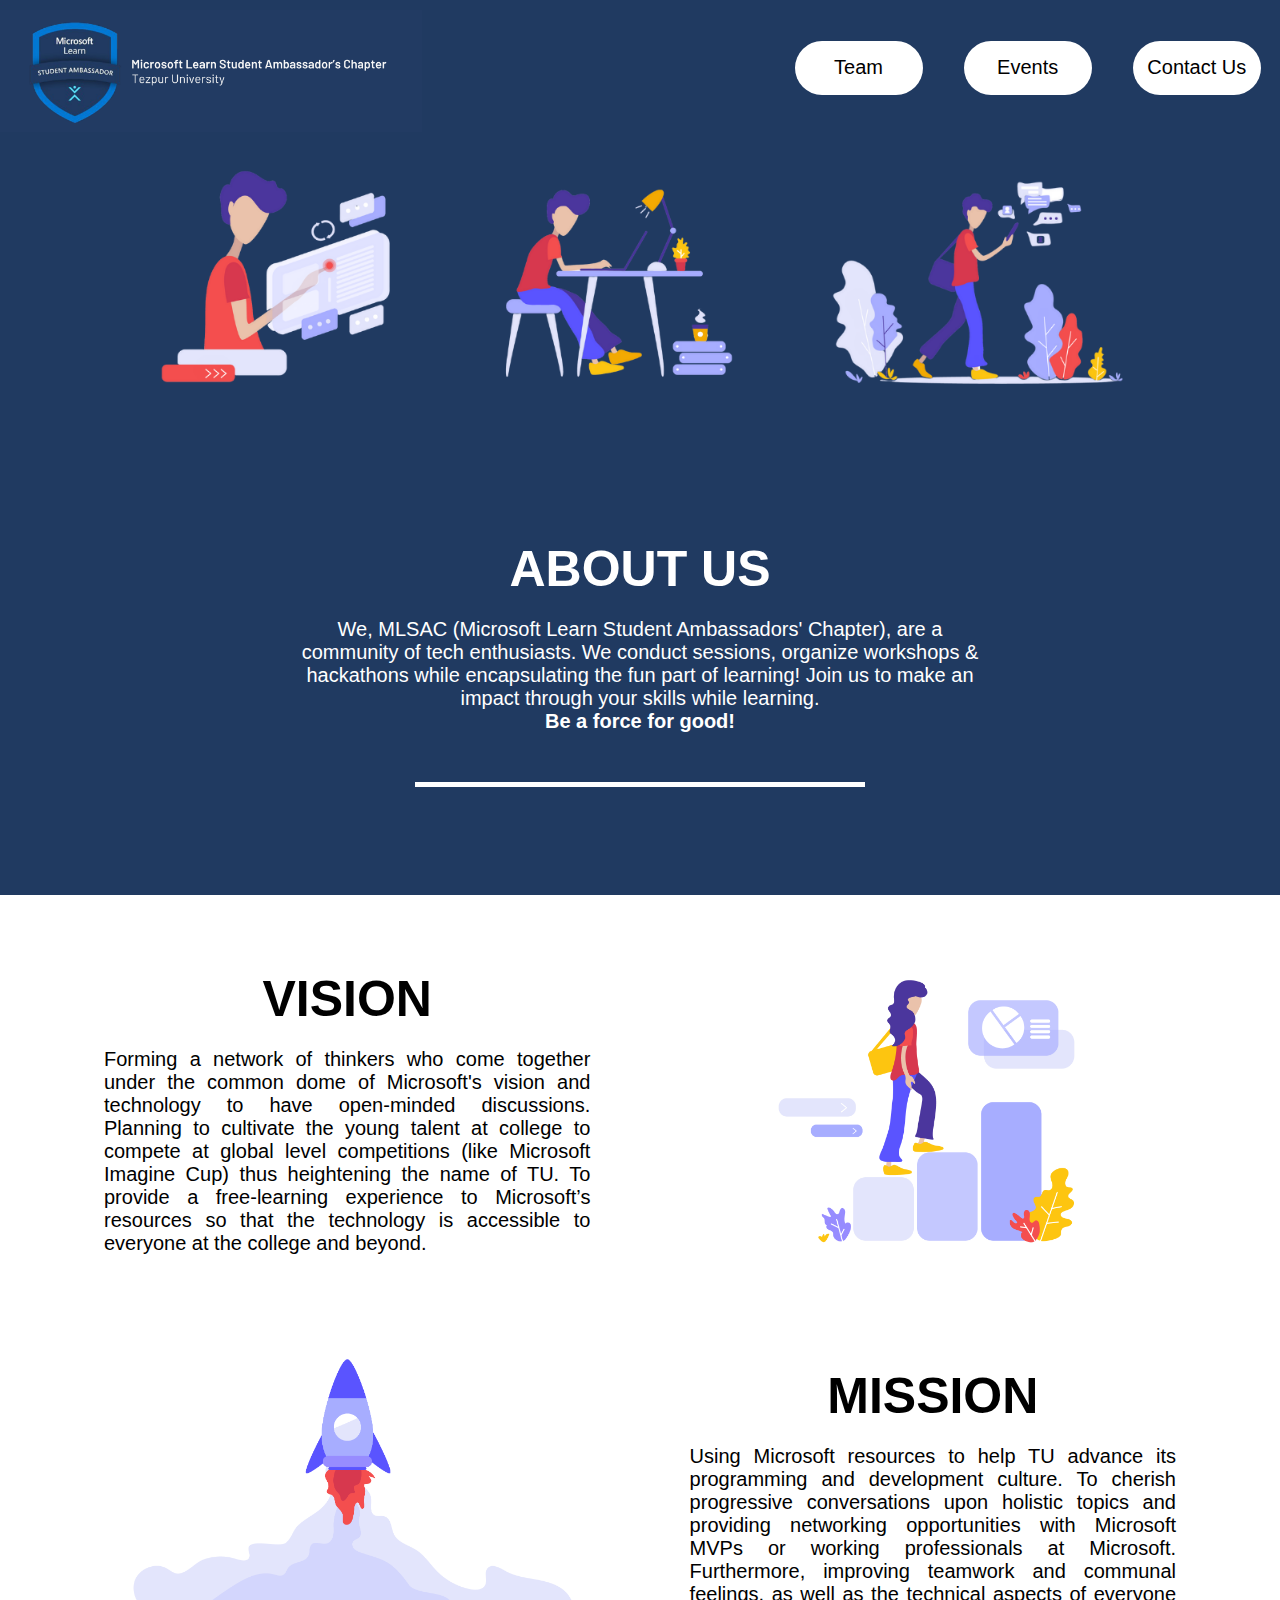
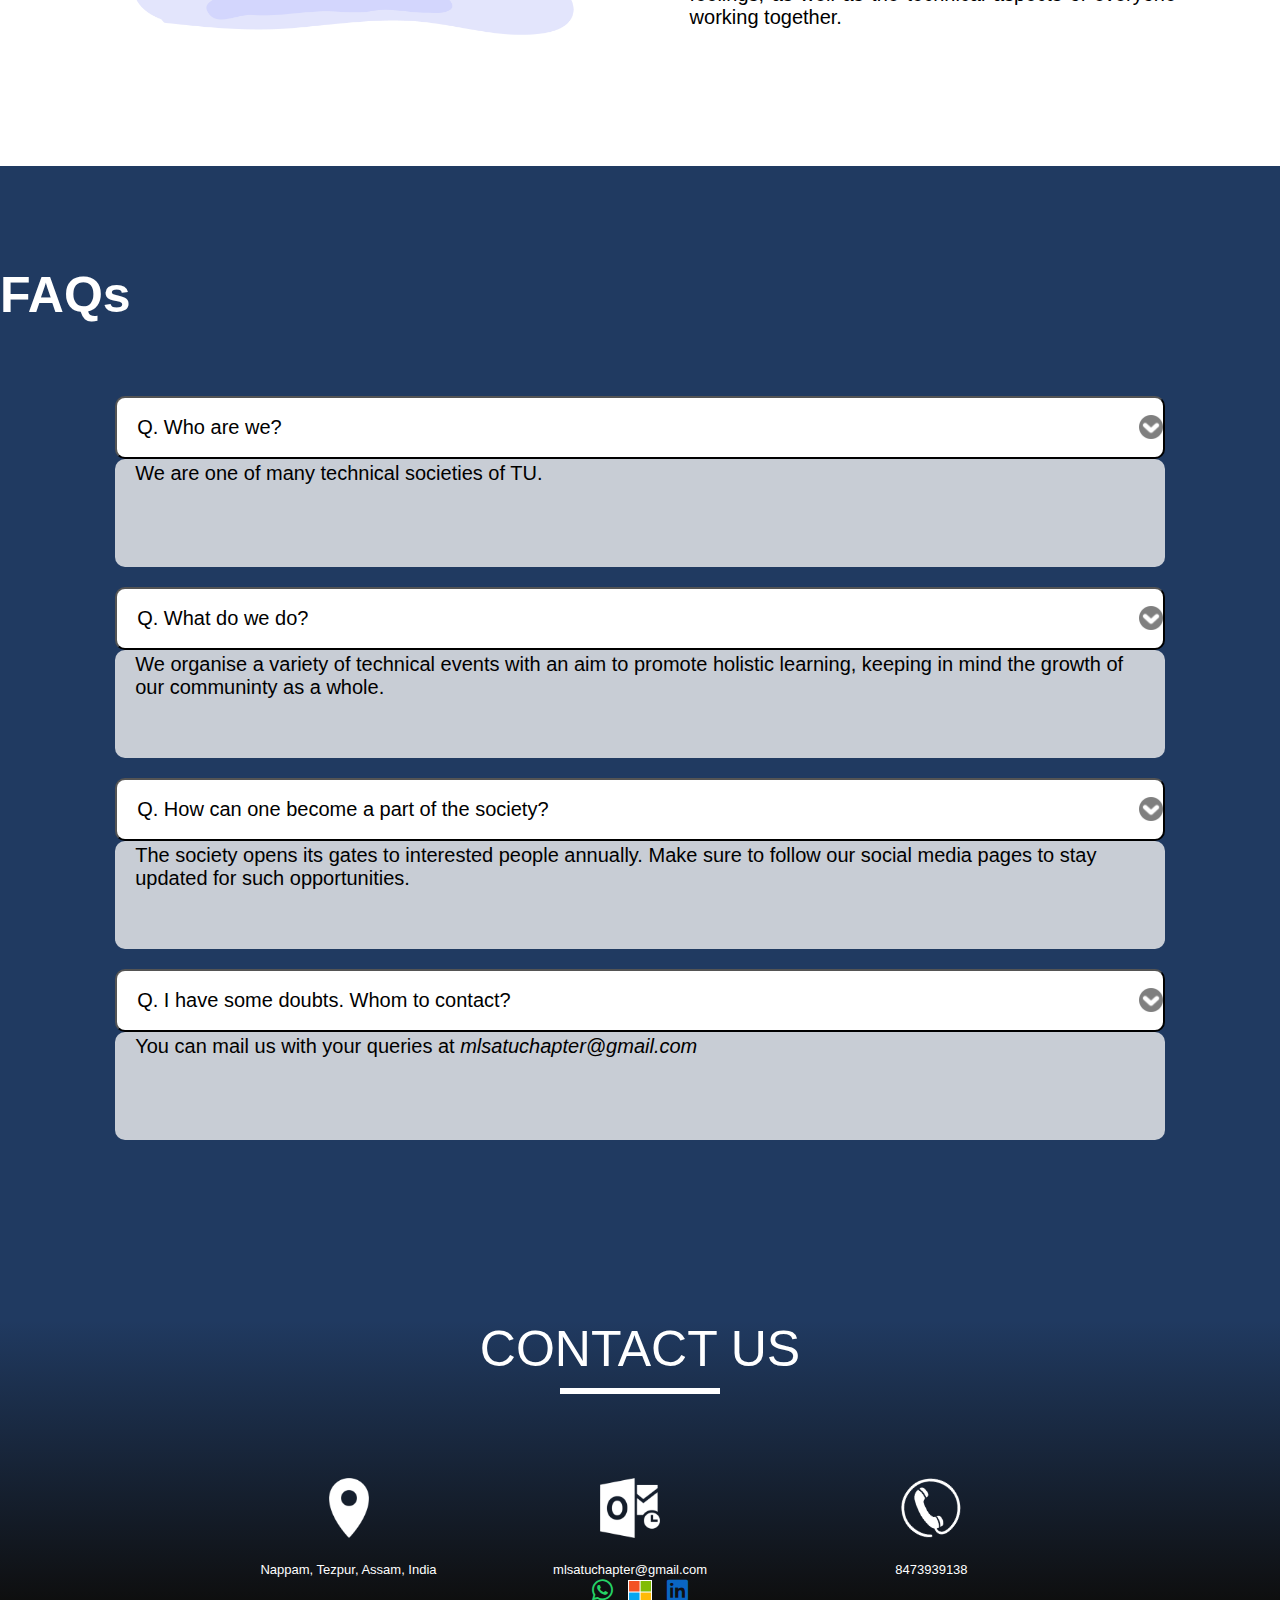
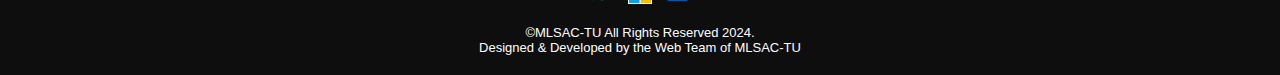
<file: aboutus.html>
<!DOCTYPE html>
<html lang="en">

<head>
    <!-- Global site tag (gtag.js) - Google Analytics -->
    <script async src="https://www.googletagmanager.com/gtag/js?id=G-YGW0KL1CX5"></script>
    <script>
        window.dataLayer = window.dataLayer || [];
        function gtag() { dataLayer.push(arguments); }
        gtag('js', new Date());

        gtag('config', 'G-YGW0KL1CX5');
    </script>
    <meta charset="UTF-8">
    <meta http-equiv="X-UA-Compatible" content="IE=edge">
    <meta name="viewport" content="width=device-width, initial-scale=1.0">
    <title>About Us</title>
    <link href="https://cdn.jsdelivr.net/npm/bootstrap@5.1.2/dist/css/bootstrap.min.css" rel="stylesheet"
        integrity="sha384-uWxY/CJNBR+1zjPWmfnSnVxwRheevXITnMqoEIeG1LJrdI0GlVs/9cVSyPYXdcSF" crossorigin="anonymous">
    <link rel="stylesheet" href="aboutus/aboutus_css/style.css">
    <link rel="stylesheet" href="aboutus/aboutus_css/utility.css">
    <link rel="stylesheet" href="aboutus/aboutus_css/bootstrap.css">
    <link rel="stylesheet" href="https://cdnjs.cloudflare.com/ajax/libs/font-awesome/6.0.0-beta3/css/all.min.css">

    <link rel="shortcut icon" href="Teams/assets/favicon.ico" type="image/x-icon">
</head>

<body>
    <navbar>
        <div class="header">
            <div class="logo">
                <a href="index.html"><img src="aboutus/aboutus_assets/MLSCLogo.png" alt="MLSC Logo"></a>
            </div>
            <div class="links">
                <ul>
                    <li><a href="ourteam.html" class="black-text">Team</a></li>
                    <li><a href="Events.html" class="black-text">Events</a></li>
                    <li><a href="contactus.html" class="black-text">Contact Us</a></li>
                </ul>
            </div>
        </div>
    </navbar>

    <div class="about">
        <div class="about-img">
            <div class="about-img-1">
            </div>
            <div class="heading white-text">
                <p>ABOUT US</p>
            </div>
            <div class="desc white-text">
                <!-- <br/> -->
                <span>
                    We, MLSAC (Microsoft Learn Student Ambassadors' Chapter), are a community of tech enthusiasts. We
                    conduct sessions, organize workshops & hackathons while encapsulating the fun part of learning! Join
                    us to make an impact through your skills while learning.<br><b>Be a force for good!</b>
                </span>
            </div>
        </div>
    </div>

    <div class="cards">
        <div class="card">
            <div class="vis-text">
                <span class="heading black-text heading-1">VISION</span>
                <span class="desc-1 black-text">Forming a network of thinkers who come together under the common dome of
                    Microsoft's vision and technology to have open-minded discussions. Planning to cultivate the young
                    talent at college to compete at global level competitions (like Microsoft Imagine Cup) thus
                    heightening the name of TU. To provide a free-learning experience to Microsoft’s resources so
                    that the technology is accessible to everyone at the college and beyond.
                </span>
            </div>

            <div class="vis-img">
                <img src="aboutus/aboutus_assets/vision.png" alt="Vision">
            </div>
        </div>

        <div class="card vis">
            <div class="vis-img">
                <img src="aboutus/aboutus_assets/mission.png" alt="Mission">
            </div>
            <div class="vis-text">
                <span class="heading black-text heading-1">MISSION</span>
                <span class="desc-1 black-text desc-2">Using Microsoft resources to help TU advance its programming
                    and
                    development culture. To cherish progressive conversations upon holistic topics and providing
                    networking opportunities with Microsoft MVPs or working professionals at Microsoft. Furthermore,
                    improving teamwork and communal feelings, as well as the technical aspects of everyone working
                    together.</span>
            </div>
        </div>
    </div>
    <div class="cards_2">
        <div class="card_2">
            <span class="heading black-text heading-1">VISION</span>
            <img src="aboutus/aboutus_assets/vision.png" alt="Vision">
            <span class="desc-1 black-text">Forming a network of thinkers who come together under the common dome of
                Microsoft's vision and technology to have open-minded discussions. Planning to cultivate the young
                talent at college to compete at global level competitions (like Microsoft Imagine Cup) thus
                heightening the name of TU. To provide a free-learning experience to Microsoft’s resources so
                that the technology is accessible to everyone at the college and beyond.
            </span>
        </div>
        <div class="card_2">
            <span class="heading black-text heading-1">MISSION</span>
            <img src="aboutus/aboutus_assets/mission.png" alt="Mission">
            <span class="desc-1 black-text desc-2">Using Microsoft resources to help TU advance its programming and
                development culture. To cherish progressive conversations upon holistic topics and providing
                networking opportunities with Microsoft MVPs or working professionals at Microsoft. Furthermore,
                improving teamwork and communal feelings, as well as the technical aspects of everyone working
                together.</span>
        </div>
    </div>
    <div class="faq">

        <h1 class="white-text text-center faqHead">FAQs</h1>

        <button class="btn black-text ques faq1" type="button" data-bs-toggle="collapse" data-bs-target="#faq1"
            aria-expanded="false" aria-controls="collapseExample">
            <div class="quesbar">
                <span>Q. Who are we?</span>
                <img src="aboutus/aboutus_assets/arrow.png" style="width:1.2em; height:1.2em;">
            </div>
        </button>
        <div class="collapse" id="faq1">
            <div class="answer faq1">
                We are one of many technical societies of TU.
            </div>
        </div>

        <button class="btn black-text ques faq1" type="button" data-bs-toggle="collapse" data-bs-target="#faq2"
            aria-expanded="false" aria-controls="collapseExample">
            <div class="quesbar">
                <span>Q. What do we do?</span>
                <img src="aboutus/aboutus_assets/arrow.png" style="width:1.2em; height:1.2em;">
            </div>
        </button>
        <div class="collapse" id="faq2">
            <div class="answer faq1">
                We organise a variety of technical events with an aim to promote holistic learning, keeping in mind the
                growth of our communinty as a whole.
            </div>
        </div>

        <button class="btn black-text ques faq1" type="button" data-bs-toggle="collapse" data-bs-target="#faq3"
            aria-expanded="false" aria-controls="collapseExample">
            <div class="quesbar">
                <span>Q. How can one become a part of the society?</span>
                <img src="aboutus/aboutus_assets/arrow.png" style="width:1.2em; height:1.2em;">
            </div>
        </button>
        <div class="collapse" id="faq3">
            <div class="answer faq1">
                The society opens its gates to interested people annually. Make sure to follow our social media pages to
                stay updated for such opportunities.
            </div>
        </div>

        <button class="btn black-text ques faq1" type="button" data-bs-toggle="collapse" data-bs-target="#faq4"
            aria-expanded="false" aria-controls="collapseExample">
            <div class="quesbar">
                <span>Q. I have some doubts. Whom to contact?</span>
                <img src="aboutus/aboutus_assets/arrow.png" style="width:1.2em; height:1.2em;">
            </div>
        </button>
        <div class="collapse" id="faq4">
            <div class="answer faq1">
                You can mail us with your queries at <i>mlsatuchapter@gmail.com</i>
            </div>
        </div>
    </div>

    <div class="bottom">
        <contact>
            <div class="heading-contact white-text">CONTACT US</div>
            <div class="contactus">
                <div class="item">
                    <div class="icon">
                        <a href="https://www.google.com/maps/place/Tezpur+University/@26.7002961,92.8307601,17z/data=!3m1!4b1!4m6!3m5!1s0x3744ebc8fd314411:0x28a60e3c5515613b!8m2!3d26.7002961!4d92.8307601!16zL20vMGQzYnZt?entry=ttu&g_ep=EgoyMDI0MTAyOS4wIKXMDSoASAFQAw%3D%3D"
                            target="_blank">
                            <img src="aboutus/aboutus_assets/map.png" alt="map-icon">
                        </a>
                    </div>
                    <div class="icon-name white-text">
                        <p>
                            Nappam, Tezpur, Assam, India<br>
                        </p>
                    </div>
                </div>

                <div class="item">
                    <div class="icon">
                        <a href="mailto:mlsatuchapter@gmail.com">
                            <img src="aboutus/aboutus_assets/outlook.png" alt="">
                        </a>
                    </div>
                    <div class="icon-name white-text">
                        <a href="mailto:mlsatuchapter@gmail.com"
                            style="text-decoration:none; color:white">mlsatuchapter@gmail.com
                    </div>
                </div>

                <div class="item">
                    <div class="icon telephone">
                        <a href="tel:8473939138">
                            <img src="aboutus/aboutus_assets/telephone.png" alt="">
                        </a>
                    </div>
                    <div class="icon-name white-text">
                        <a href="tel:8473939138" style="text-decoration:none; color:white">8473939138</a>
                    </div>
                </div>
            </div>
        </contact>

        <div class="socials">
            <a href="https://chat.whatsapp.com/EbM3IMWPN1YI8OemScHKZ5" target="_blank" aria-label="WhatsApp">
                <i class="fab fa-whatsapp"></i>
            </a>
            <a href="https://mvp.microsoft.com/studentambassadors" target="_blank" aria-label="Microsoft">
                <img src="Teams/download (1).png" alt="Microsoft Logo" class="microsoft-icon">
            </a>
            <a href="https://www.linkedin.com/company/mlsa-tezpur-university-chapter/" target="_blank" aria-label="LinkedIn">
                <i class="fab fa-linkedin"></i>
            </a>
        </div>
        

        <footer class="footer">
            <span class="white-text">
                &copy;MLSAC-TU All Rights Reserved 2024.
            </span>
            <br>
            <span class="white-text">
                Designed & Developed by the Web Team of MLSAC-TU
            </span>
        </footer>
    </div>

    <script src="https://cdn.jsdelivr.net/npm/bootstrap@5.1.2/dist/js/bootstrap.bundle.min.js"
        integrity="sha384-kQtW33rZJAHjgefvhyyzcGF3C5TFyBQBA13V1RKPf4uH+bwyzQxZ6CmMZHmNBEfJ"
        crossorigin="anonymous"></script>
</body>

</html>
</file>
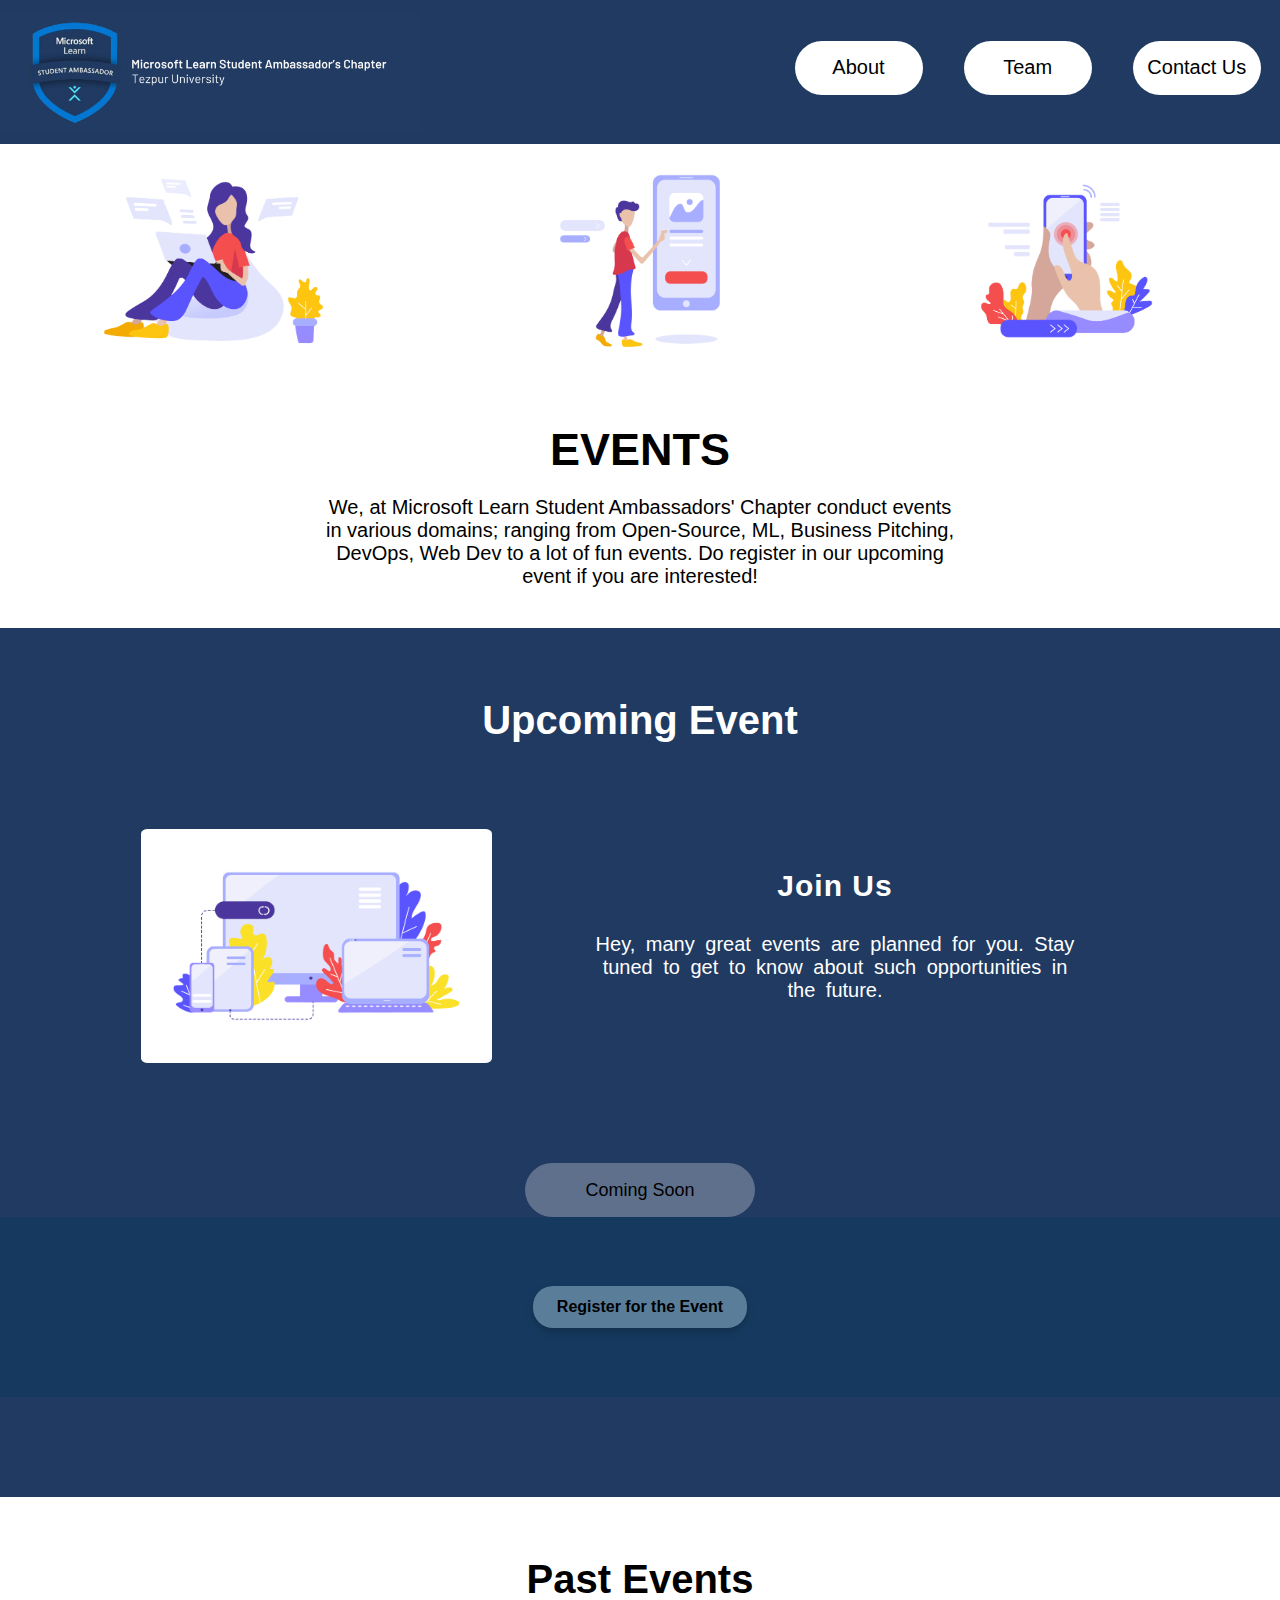
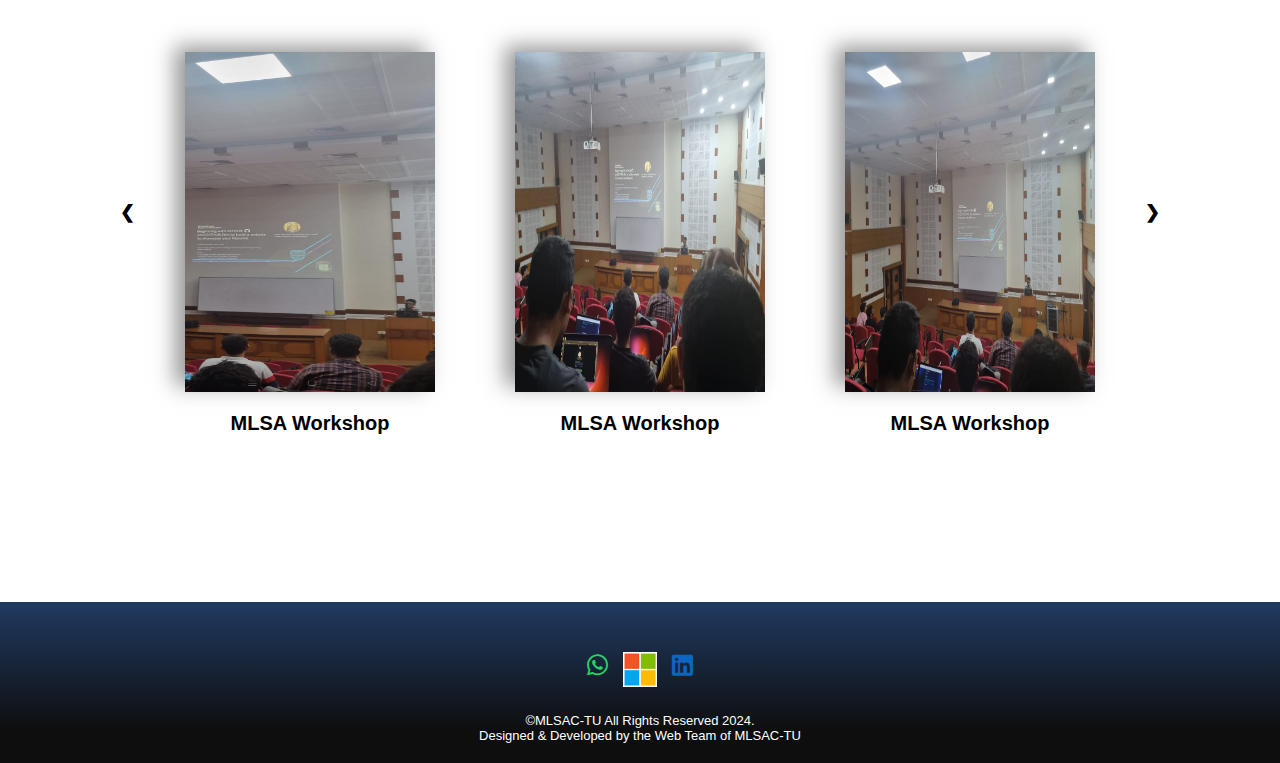
<file: Events.html>
<!DOCTYPE html>
<html lang="en">

<head>
  <!-- Global site tag (gtag.js) - Google Analytics -->
  <script async src="https://www.googletagmanager.com/gtag/js?id=G-YGW0KL1CX5"></script>
  <script>
    window.dataLayer = window.dataLayer || [];
    function gtag() { dataLayer.push(arguments); }
    gtag('js', new Date());

    gtag('config', 'G-YGW0KL1CX5');
  </script>
  <meta charset="UTF-8">
  <meta http-equiv="X-UA-Compatible" content="IE=edge">
  <meta name="viewport" content="width=device-width, initial-scale=1.0">
  <link href="events/css/header.css" rel="stylesheet">
  <link rel="stylesheet" href="events/css/upcoming-events.css">
  <link rel="stylesheet" href="events/css/past-events.css">
  <link rel="stylesheet" href="events/css/slides.css">
  <link rel="stylesheet" href="events/css/utility.css">
  <link rel="stylesheet" href="events/css/footer.css">
  <link rel="stylesheet" href="events/css/style.css">
  <link rel="stylesheet" href="https://cdnjs.cloudflare.com/ajax/libs/font-awesome/6.0.0-beta3/css/all.min.css">

  <link rel="stylesheet" href="events/css/sep-events-responsive.css">
  <link rel="stylesheet" href="events/css/seperate-events.css">
  <link rel="stylesheet" href="events/css/responsive.css">
  <link rel="stylesheet" media="screen and (max-width: 900px)" href="events/css/media.css">
  <link rel="shortcut icon" href="Teams/assets/favicon.ico" type="image/x-icon">
  <title>Events</title>
</head>

<body>
  <navbar class="nav">
    <div class="header">
      <div class="logo">
        <a href="index.html"><img src="aboutus/aboutus_assets/MLSCLogo.png" alt="MLSC Logo"></a>
      </div>
      <div class="links">
        <ul>
          <li><a href="aboutus.html" class="black-text">About</a></li>
          <li><a href="ourteam.html" class="black-text">Team</a></li>
          <li><a href="contactus.html" class="black-text">Contact Us</a></li>
        </ul>
      </div>
    </div>
  </navbar>



  <div class="landing-page">
    <img src="events/assets/1.png" id="img-1">
    <img src="events/assets/2.png" id="img-2">
    <img src="events/assets/3.png" id="img-3">
  </div>

  <div class="main-heading">
    <h2>
      EVENTS
    </h2>
  </div>


  <div class="page-desc">
    <span>
      We, at Microsoft Learn Student Ambassadors' Chapter  conduct events in various domains;
      ranging from Open-Source, ML, Business Pitching, DevOps, Web Dev to a lot of fun events. Do register
      in our upcoming event if you are interested!
    </span>
  </div>


  <section class="upcoming-events events">
    <div class="heading">
      <h2>
        Upcoming Event
      </h2>
    </div>

    <div class="event-desc" id="event-desc">
      <!-- to be filled by js -->
    </div>

    <div class="cta">
      <span id="EventRegButton" >
        <!-- to be filled by js -->
      </span>
    </div>
    <div class="center-container">
      <a href="https://mlsatezpuruniversity.vercel.app/" target="_blank" class="registration-button">
          Register for the Event
      </a>
  </div>

    

   
  


  </section>

  <section class="past-events events">
    <h2 class="past-heading heading">
      Past Events
    </h2>

    <div class="past-container">
      <div class="arrows">
        <a class="prev" id="prev">&#10094;</a>

        <div id="past-events-details" style="display:flex ;">
          <!-- add new events details here -->
        </div>

        <a class="next" id="next">&#10095;</a>
      </div>

    </div>
  </section>

  <div class="bottom">
    <div class="socials">
      <a href="https://chat.whatsapp.com/EbM3IMWPN1YI8OemScHKZ5" target="_blank" aria-label="WhatsApp">
          <i class="fab fa-whatsapp"></i>
      </a>
      <a href="https://mvp.microsoft.com/studentambassadors" target="_blank" aria-label="Microsoft">
          <img src="Teams/download (1).png" alt="Microsoft Logo" class="microsoft-icon">
      </a>
      <a href="https://www.linkedin.com/company/mlsa-tezpur-university-chapter/" target="_blank" aria-label="LinkedIn">
          <i class="fab fa-linkedin"></i>
      </a>
  </div>

    <footer class="footer">
      <span class="white-text">
        &copy;MLSAC-TU All Rights Reserved 2024.
      </span>
      <br>
      <span class="white-text">
        Designed & Developed by the Web Team of MLSAC-TU
      </span>
    </footer>
  </div>

  <script src="events/scripts/past-events.js"></script>
</body>

</html>
</file>
<file: aboutus/aboutus_css/style.css>
* {
    margin: 0;
    padding: 0;
    box-sizing: border-box;
    /* border: 2px solid red; */
}

body {
    /* background: linear-gradient(180deg, #1e3a61 0%, #113860 20%, #052a4a 55%, #041227 80%, #0d0d0d 100%); */
    background: #203A61;
    font-family: -apple-system, BlinkMacSystemFont, 'Segoe UI', Roboto, Oxygen, Ubuntu, Cantarell, 'Open Sans', 'Helvetica Neue', sans-serif;
    font-weight: normal;
}

html {
    font-size: 10px;
}

.header {
    display: flex;
    justify-content: space-between;
    align-items: center;
    /* height: 18vh; */
    height: 16vh;
    position: sticky;
    top: 0px;
    /* this is needed for 'sticky' value to work accordingly */
    z-index: 2;
    background: #203A61;
}

.logo img {
    /* width: 46vw; */
    width: 33vw;
    /* height: 21vh; */
}

.links {
    margin-bottom: 1vh;
}

.links li {
    list-style: none;
    display: inline-block;
}

.links ul {
    margin-bottom: 0;
}

.links li a {
    display: flex;
    justify-content: center;
    align-items: center;
    background: white;
    /* border-radius: 40em; */
    border-radius: 1.5em;
    /* width: 12vw; */
    width: 10vw;
    min-width: 5.4em;
    /* height: 7vh; */
    height: 6vh;
    /* margin: 0px 1vw; */
    margin: 0px 1.5vw;
    text-align: center;
    /* padding-top: 0.9vh; */
    text-decoration: none;
    /* font-size: 2.5em; */
    font-size: 2em;
    font-weight: 500;
    transition: transform 0.1s ease-in;

}

.links li a:hover {
    transform: translateY(-0.3em);
    color: black;
}

.heading {
    /* font-size: 7em; */
    font-size: 5em;
    text-align: center;
    /* margin-top: -1vh; */
    font-weight: 700;
}

.heading p {
    margin-bottom: 0;
}

.about-img-1 {
    width: 80%;
    height: 40vh;
    margin: auto;
    margin-bottom: 4vh;
    display: block;
    background: url("../aboutus_assets/about us-4.png");
    background-repeat: no-repeat;
    background-size: contain;
}

.desc {
    width: 54%;
    /* font-size: 2.7em; */
    font-size: 2em;
    margin: auto;
    text-align: center;
    position: relative;
    padding-top: 1em
}

.desc::after {
    position: absolute;
    width: 65%;
    height: 0.6vh;
    background: white;
    content: "";
    bottom: -6vh;
    left: 17.5%;
}

.cards {
    display: flex;
    flex-direction: column;
    align-items: center;
    margin-top: 18vh;
    background: white;
    /* height: 80v; */
}

.card {
    width: 90vw;
    /* border-radius: 3.7em; */
    border: none;
    display: flex;
    justify-content: space-between;
    align-items: center;
    flex-direction: row;
    padding: 0 4em;
    margin: 5em 0;
    /* padding-top: 2em; */
}

.vis {
    margin-bottom: 10em;
    margin-top: 0;
    /* background: #00006A; */

}

.vis-text {
    width: 38vw;
    height: 100%;
    display: flex;
    flex-direction: column;
}

.vis-img img {
    width: 39vw;
}

.desc-1 {
    /* font-size: 2.0em; */
    font-size: 2em;
    text-align: justify;
    margin-top: 0.5em;
}

.heading-1 {
    margin-bottom: 0.2em;
    /* font-size: 10em; */
    font-size: 5em;
}


.heading-contact {
    margin: auto;
    font-size: 5em;
    width: fit-content;
    margin-top: 20vh;
    position: relative;
}

.heading-contact::after {
    content: "";
    width: 50%;
    height: 0.6vh;
    background: white;
    position: absolute;
    bottom: -1.8vh;
    left: 25%;
}

.contactus {
    display: flex;
    justify-content: space-between;
    width: 66vw;
    margin: auto;
    margin-top: 10em;
}

.item {
    display: flex;
    flex-direction: column;
    width: 31%;
    align-items: center;
}

.icon img {
    /* width: 7em;
    height: 7em; */
    width: 6em;
    height: 6em;
    margin-bottom: 2.5vh;
}

.telephone img {
    transform: rotate(-54.63deg);
}

.icon-name {
    font-size: 1.3em;
}



/* Base styles for the social icons container */
.socials {
    display: flex;
    justify-content: center;
    align-items: center;
    gap: 15px;
}

.socials a {
    font-size: 24px;
    transition: color 0.3s;
    text-decoration: none;
}

/* Individual icon colors */
.socials a .fa-whatsapp {
    color: #25D366; /* WhatsApp green */
}

.socials a .fa-linkedin {
    color: #0A66C2; /* LinkedIn blue */
}

/* Custom Microsoft icon styling */
.microsoft-icon {
    width: 24px; /* Adjusted size to match other icons */
    height: 24px; /* Make it a square for consistency */
    transition: transform 0.3s;
    object-fit: cover; /* Ensures image fills the space proportionally */
    vertical-align: middle; /* Aligns with Font Awesome icons */
    margin-top: -1px; /* Adjust for perfect alignment */
}

/* Hover effects */
.socials a:hover .fa-whatsapp {
    color: #128C7E;
}

.socials a:hover .fa-linkedin {
    color: #004182;
}

.microsoft-icon:hover {
    transform: scale(1.1); /* Slight zoom on hover */
}

/* Responsive adjustments */
@media (max-width: 768px) {
    .socials a {
        font-size: 20px; /* Reduce size on tablets */
        margin: 0 8px;
    }

    .microsoft-icon {
        width: 20px;
        height: 20px;
    }
}

@media (max-width: 480px) {
    .socials {
        flex-direction: column;
        gap: 10px; /* Increase spacing for smaller screens */
    }

    .socials a {
        font-size: 18px; /* Reduce size further on small screens */
        margin: 0;
    }

    .microsoft-icon {
        width: 18px;
        height: 18px;
    }
}










.footer {
    text-align: center;
    width: fit-content;
    margin: 2em auto 0 auto;
    padding-bottom: 2em;
}

.footer span {
    font-size: 1.3em;
    width: 100vw;
}

.bottom {
    background: linear-gradient(180deg, rgba(92, 45, 145, 0) 0%, #0E0E0E 80.21%);
}


.faq1 {
    width: 82vw;
    border-radius: 0.5em;
    /* font-size: 2.3em; */
    font-size: 2em;
    text-align: left;
    padding-left: 1em;
    margin: auto;
    font-family: -apple-system, BlinkMacSystemFont, 'Segoe UI', Roboto, Oxygen, Ubuntu, Cantarell, 'Open Sans', 'Helvetica Neue', sans-serif;
}

.ques {
    background: white;
    min-height: 7vh;
    display: block;
    margin-top: 1em;
    transition: transform 0.2s ease-in;
}

.ques:hover {
    box-shadow: black -10px 4px -2px 0;
}

.quesbar {
    display: flex;
    justify-content: space-between;
    align-items: center;
}

.quesbar span {
    font-weight: 500;
}

.faqHead {
    margin-top: 2em;
    margin-bottom: 8vh;
    font-size: 5em;
}

.answer {
    padding: .375rem .75rem;
    padding-left: 1em;
    min-height: 12vh;
    background: #c8cdd5;
}

.cards_2 {
    display: none;
}
</file>
<file: aboutus/aboutus_css/utility.css>
.black-text {
    color: black;
    text-decoration: none;
}

.white-text {
    color: white;
    text-decoration: none;
}

@font-face {
    font-family: 'Segoe UI Regular';
    font-style: normal;
    font-weight: normal;
    src: local('Segoe UI'), url('Segoe UI.woff') format('woff');
}


@font-face {
    font-family: 'Segoe UI Italic';
    font-style: normal;
    font-weight: normal;
    src: local('Segoe UI Italic'), url('Segoe UI Italic.woff') format('woff');
}


@font-face {
    font-family: 'Segoe UI Bold';
    font-style: normal;
    font-weight: normal;
    src: local('Segoe UI Bold'), url('Segoe UI Bold.woff') format('woff');
}


@font-face {
    font-family: 'Segoe UI Bold Italic';
    font-style: normal;
    font-weight: normal;
    src: local('Segoe UI Bold Italic'), url('Segoe UI Bold Italic.woff') format('woff');
}

@media screen and (max-width: 450px) {
    html {
        font-size: 4px;
    }

    .logo img {
        width: 46vw;
    }

    .links {
        margin-bottom: 0vh;
    }

    .links li a {
        height: 2em;
        font-size: 2em;
        width: 12vw;
    }

    .links li a:hover {
        transform: translateY(0);
        color: black;
    }

    .header {
        height: 7vh;
    }

    .about {
        height: 84vh;
        margin-top: 10vh;
        margin-bottom: 5vh;
    }

    .heading {
        font-size: 7em;
        margin-top: 1em;
    }

    .about-img-1 {
        width: 85%;
        height: 28vh;
        margin-bottom: 6vh;
        background: url("../aboutus_assets/old/about us 3.png");
        background-size: contain;
        background-repeat: no-repeat;
        background-position: center;
    }

    .heading-1 {
        font-size: 6em;
        margin-top: 0;
    }

    .desc {
        font-size: 4.5em;
        width: 90%;
        margin-top: 0em;
        text-align: center;
    }

    .desc-1 {
        width: 90%;
        font-size: 3.7em;
        margin: auto;
    }

    .cards_2 {
        padding-top: 2em;
        padding-bottom: 6em;
    }

    /* .desc-2{
        text-align: right;
    } */

    .cards {
        /* margin-top: 3vh; */
        display: none;
    }

    .card {
        width: 96vw;
    }

    .vis-text {
        width: 50%;
    }

    .vis-img {
        width: 50%;
    }

    .vis-img img {
        object-fit: contain;
        display: block;
        margin: auto;
        width: 45vw;
    }


    .desc::after {
        bottom: -3vh;
        height: 0.2vh;
    }

    .faqHead {
        margin-top: 5vh;
        margin-bottom: 5vh;
        font-size: 6em;
    }

    .ques {
        min-height: 3vh;
        width: 87vw;
        font-size: 3.2em;
    }

    .contactus {
        margin-top: 5vh;
        zoom: 1.3;
        text-align: center;
    }

    .contactus br {
        display: none;
    }

    .answer {
        min-height: 4vh;
        padding: 10px;
    }

    .faq1 {
        width: 87vw;
        font-size: 3.7em;
        padding: 5px 10px;
    }

    .heading-contact {
        margin-top: 3vh;
        font-size: 6em;
    }

    .heading-contact::after {
        width: 55%;
        height: 0.2vh;
        bottom: -1.2vh;
    }

    .bottom {
        margin-top: 6vh;
    }

    .socials {
        width: 24vw;
        margin-top: 4vw;
    }





/* Base styles for the social icons container */
.socials {
    display: flex;
    justify-content: center;
    align-items: center;
    gap: 15px;
}

.socials a {
    font-size: 24px;
    transition: color 0.3s;
    text-decoration: none;
}

/* Individual icon colors */
.socials a .fa-whatsapp {
    color: #25D366; /* WhatsApp green */
}

.socials a .fa-linkedin {
    color: #0A66C2; /* LinkedIn blue */
}

/* Custom Microsoft icon styling */
.microsoft-icon {
    width: 24px; /* Adjusted size to match other icons */
    height: 24px; /* Make it a square for consistency */
    transition: transform 0.3s;
    object-fit: cover; /* Ensures image fills the space proportionally */
    vertical-align: middle; /* Aligns with Font Awesome icons */
    margin-top: -1px; /* Adjust for perfect alignment */
}

/* Hover effects */
.socials a:hover .fa-whatsapp {
    color: #128C7E;
}

.socials a:hover .fa-linkedin {
    color: #004182;
}

.microsoft-icon:hover {
    transform: scale(1.1); /* Slight zoom on hover */
}

/* Responsive adjustments */
@media (max-width: 768px) {
    .socials a {
        font-size: 20px; /* Reduce size on tablets */
        margin: 0 8px;
    }

    .microsoft-icon {
        width: 20px;
        height: 20px;
    }
}

@media (max-width: 480px) {
    .socials {
        flex-direction: column;
        gap: 10px; /* Increase spacing for smaller screens */
    }

    .socials a {
        font-size: 18px; /* Reduce size further on small screens */
        margin: 0;
    }

    .microsoft-icon {
        width: 18px;
        height: 18px;
    }
}








    .icon img {
        width: 5em;
        height: 5em;
    }

    .socials a img {
        width: 3.2em;
        height: 3.2em;
    }

    .cards_2 {
        display: block;
        background-color: #fff;
    }

    .card_2 img {
        width: 90%;
        display: block;
        margin: auto;
    }

    .card_2 span {
        display: block;
        padding: 20px 20px;
    }
}

@media screen and (max-width: 400px) and (max-height: 700px) {
    .links li a {
        width: 13vw;
    }

    .about {
        margin-top: 12vh;
    }

    .about-img-1 {
        margin-bottom: 2vh;
    }

    .about-img-1 {
        height: 32vh;
    }

    .desc {
        font-size: 3.7em;
    }
}
</file>
<file: events/css/header.css>
.header{
    display: flex;
    justify-content: space-between;
    align-items: center;
    height: 16vh;
    position: sticky;
    top:0px; /* this is needed for 'sticky' value to work accordingly */
    z-index: 2;
    background: #203A61;
}

.logo img{
    width: 33vw;
}

.links{
    margin-bottom: 1vh;
}

.links ul{
    margin-bottom: 0rem;
}

.links li{
    list-style: none;
    display: inline-block;
}

.links li a{
    display: flex;
    justify-content: center;
    align-items: center;
    background: white;
    border-radius: 1.5em;
    width: 10vw;
    min-width: 5.4em;
    height: 6vh;
    margin: 0px 1.5vw;
    text-align: center;
    text-decoration: none;
    font-size: 2em;
    font-weight: 500;
    transition: transform 0.1s ease-in;
    
}

.links li a:hover{
    transform: translateY(-0.3em);
    color: black;
}
.black-text{
    color: black;
    text-decoration: none;
}
</file>
<file: events/css/upcoming-events.css>
/* landing img styling */
.landing-page {
  width: 100%;
  height: 30vh;
  /* overflow: auto; */
  background: #ffffff;
  padding: 7em 0em;
  padding-bottom: 4em;
  display: flex;
}

.landing-page img {
  display: block;
  object-fit: contain;
  margin: auto;
  width: 33vw;
  height: 134%;
  position: relative;
  top: -6em;
}

/* heading styling */

.main-heading {
  display: flex;
  justify-content: center;
  position: relative;
  align-items: flex-end;
  /* height: 8vh; */
  padding: 1rem 0 2rem 0;
  font-size: 3em;
  color: black;
  background-color: #ffffff;
}

.heading {
  display: flex;
  justify-content: center;
  position: relative;
  align-items: flex-end;
  height: 15vh;
  padding: 0rem 0 5rem 0;
  font-size: 4em;
}

.heading h2 {
  font-size: 4rem;
  color: white;
  font-weight: 600;
}

.events {
  justify-content: center;
  padding: 3em 0 10em 0;
}

/* event desc styling */

.page-desc {
  font-size: 2em;
  color: black;
  background-color: #ffffff;
  padding: 0rem 32rem 4rem 32rem;
  display: flex;
  text-align: center;

}

/* .page-desc::after{
    position: absolute;
    width: 65%;
    height: 0.6vh;
    background: black;
    content: "";
    bottom: 4vh;
    left: 17.5%;
} */

/* events box styling */

.container {
  display: flex;
  justify-content: center;
  padding: 0rem 0rem 2rem;
}

.upcoming {
  display: flex;
  flex-direction: row;
  width: 70vw;
  justify-content: space-evenly;
  margin: auto;
}

.event-poster {
  object-fit: contain;
  border-radius: 2%;
}

.card {
  display: flex;
  height: 50rem;
  width: 30rem;
  background-color: #000;
  border-radius: 10px;
  /* box-shadow: -1rem 0 3rem rgba(47,47,47, 0.8); */
  transition: 0.4s ease-out;
}

.card:not(:first-child) {
  margin-left: -50px;
}

.card:hover {
  transform: translateY(-2em);
}

.recent-event {
  padding: 13em 2.5rem 0;
  height: 34rem;
  width: 25rem;
  transition: 0.6s ease-out;
}

.card:hover .recent-event {
  transform: scale(1.1);
}

.title {
  color: white;
  position: absolute;
  font-size: 3rem;
  padding: 2rem 3rem;
}

.bar {
  position: relative;
  height: 0.5rem;
  display: flex;
  width: 12rem;
  align-items: center;
  top: 9.3rem;
  left: 3rem;
}

.emptybar {
  background-color: #2e3033;
  width: 100%;
  height: 100%;
}

.filledbar {
  position: absolute;
  top: 0px;
  z-index: 3;
  width: 0px;
  height: 100%;
  background: linear-gradient(90deg, rgba(80, 230, 255, 1) 0%, rgba(0, 120, 212, 1) 45%, rgba(36, 58, 94, 1) 100%);
  transition: 0.6s ease-out;
}

.card:hover .filledbar {
  width: 17em;
  transition: 0.4s ease-out;
}

.section-change {
  position: absolute;
  /* top: 109vh;
  left: 50vw; */
  margin-right: -50vw;
  transform: translate(-50%, -50%);
  width: 50vw;
  border-radius: 5rem;
  border: 0.2rem solid rgb(255, 255, 255);
}

.strong {
  font-family: -apple-system, BlinkMacSystemFont, 'Segoe UI', Roboto, Oxygen, Ubuntu, Cantarell, 'Open Sans', 'Helvetica Neue', sans-serif;
  font-weight: bold;
}
</file>
<file: events/css/past-events.css>
/* Styling for heading */

.past-heading{
  color: black;  
  font-weight: 600;
} 
 
/* Styling of main container */

.past-events{
  background-color: white;
  padding-bottom: 0em;
  padding-top: 2em;
}

.past-container{
  display: flex;
  justify-content: center;
  padding: 5rem;
  padding-top: 0;
}



/* Styling of individual events cards */

.past-card {
  height: 50rem;
  padding: 0px 4rem;
  transition: display 1s ease-in;
}

.past-event-poster{
  width: min-content;
  margin: auto;
  display: flex;
  flex-direction: column;
  align-items: center;
}
  
.past-photo{
  height: 34rem;
  width: 25rem;
  box-shadow: -1rem -0.6rem 2rem rgba(47,47,47, 0.5);
  transition: 0.3s ease;
}

.past-photo img{
  margin: auto;
  object-fit: cover;
}

.past-card:hover .past-photo{
  transform: scale(1.1);
}

.past-title {
  color: black;
  font-size: 2rem;
  padding: 2rem 0;
  text-align: center;
}

figcaption{
  text-align: center;
  color: black;
  /* font-size: 1.4rem; */
  font-size: 1.3rem;
}
</file>
<file: events/css/slides.css>
.past-container {
    box-sizing:border-box;
    position: relative;
}

.arrows{
    display: flex;
}

.prev, .next {
    display: flex;
    align-items: center;
    cursor: pointer;
    position: relative;
    height: 20px; 
    margin-top: 150px;
    padding: 10px;
    color: black;
    font-weight: bold;
    font-size: 18px;
    transition: 0.5s ease;
    border-radius: 3px 0 0 3px;
    user-select: none;
    }

.prev:hover, .next:hover {
  background-color: rgba(0,0,0,0.8);
  color: #f2f2f2;
}

/* Caption text */

.text {
  color: #f2f2f2;
  font-size: 15px;
  padding: 8px 12px;
  position: absolute;
  bottom: 8px;
  width: 100%;
  text-align: center;
}



/* Fading animation */
.fade {
  -webkit-animation-name: fade;
  -webkit-animation-duration: 1.5s;
  animation-name: fade;
  animation-duration: 1.5s;
}

@-webkit-keyframes fade {
  from {opacity: .4}
  to {opacity: 1}
}

@keyframes fade {
  from {opacity: .4}
  to {opacity: 1}
}
</file>
<file: events/css/utility.css>
@font-face {
    font-family: 'Segoe UI Regular';
    font-style: normal;
    font-weight: normal;
    src: local('Segoe UI'), url('Segoe UI.woff') format('woff');
    }
    

    @font-face {
    font-family: 'Segoe UI Italic';
    font-style: normal;
    font-weight: normal;
    src: local('Segoe UI Italic'), url('Segoe UI Italic.woff') format('woff');
    }
    

    @font-face {
    font-family: 'Segoe UI Bold';
    font-style: normal;
    font-weight: normal;
    src: local('Segoe UI Bold'), url('Segoe UI Bold.woff') format('woff');
    }
    

    @font-face {
    font-family: 'Segoe UI Bold Italic';
    font-style: normal;
    font-weight: normal;
    src: local('Segoe UI Bold Italic'), url('Segoe UI Bold Italic.woff') format('woff');
    }

    @font-face {
        font-family: origin-tech;
        src: url(../../aboutus/aboutus_font/OriginTech\ personal\ use.ttf);
    }
</file>
<file: events/css/footer.css>
/* Base styles for icons */
.socials {
    display: flex;
    justify-content: center;
    gap: 15px;
  }
  
  .socials a {
    font-size: 24px;
    transition: color 0.3s;
    text-decoration: none;
  }
  
  .socials a .fa-whatsapp {
    color: #25D366; /* WhatsApp green */
  }
  
  .bottom .socials a .fa-microsoft {
    color: #F25022; /* Microsoft orange-red */
  }
  
  .socials a .fa-linkedin {
    color: #0A66C2; /* LinkedIn blue */
  }
  
  /* Hover effects */
  .socials a:hover .fa-whatsapp {
    color: #128C7E;
  }
  
  .bottom .socials a:hover .fa-microsoft {
    color: #E74C3C; /* Slightly darker red for Microsoft hover */
  }
  
  .socials a:hover .fa-linkedin {
    color: #004182;
  }
  
  .microsoft-icon {
    width: 34px;
    height: 35px;
    transition: transform 0.3s;
  }
  
  .microsoft-icon:hover {
    transform: scale(1.1); /* Slight zoom on hover */
  }
  
  
  
  
  
  
  /* Responsive adjustments */
  @media (max-width: 768px) {
    .socials a {
        font-size: 20px; /* Reduce size on tablets */
        margin: 0 8px;
    }
  }
  
  @media (max-width: 480px) {
    .socials {
        flex-direction: column;
        gap: 10px; /* Increase spacing for smaller screens */
    }
  
    .socials a {
        font-size: 18px; /* Reduce size further on small screens */
        margin: 0;
    }
  }
  












.footer{
    text-align: center;
    width: fit-content;
    margin: 2em auto 0 auto;
    padding-bottom: 2em;
}

.footer span{
    font-size: 1.3em;
}

.bottom{
    background: linear-gradient(180deg, rgba(92, 45, 145, 0) 0%, #0E0E0E 80.21%);
    font-size: 10px;
    padding-top: 5em;
}

.white-text{
    color:white;
}
</file>
<file: events/css/style.css>
*,
*::after,
*::before
{
    margin: 0;
    padding: 0;
}

html{
    font-size: 10px;
}

body{
    font-family: -apple-system, BlinkMacSystemFont, 'Segoe UI', Roboto, Oxygen, Ubuntu, Cantarell, 'Open Sans', 'Helvetica Neue', sans-serif ;
    background-color: #203A61;
}



/* Styling for the registration button */
.registration-button {
    display: inline-block;
    padding: 12px 24px;
    background-color: #5a7d9a; /* Button background color */
    color: #000000; /* Button text color */
    font-size: 16px;
    font-weight: bold;
    text-decoration: none;
    border-radius: 20px; /* Rounded corners */
    text-align: center;
    box-shadow: 0px 4px 8px rgba(0, 0, 0, 0.2); /* Subtle shadow */
    transition: background-color 0.3s, transform 0.3s;
}

/* Hover effect */
.registration-button:hover {
    background-color: #4a6b88; /* Darker background on hover */
    transform: scale(1.05); /* Slight scale on hover */
}

/* Responsive adjustments */
@media (max-width: 768px) {
    .event-section {
        padding: 30px;
    }
    .registration-button {
        padding: 10px 20px;
        font-size: 14px;
    }
}

@media (max-width: 480px) {
    .event-section {
        padding: 20px;
    }
    .registration-button {
        padding: 8px 16px;
        font-size: 14px;
        width: 80%; /* Make button take up more width on small screens */
        box-sizing: border-box;
    }
}


/* Full-page centered container */
.center-container {
    display: flex;
    justify-content: center;
    align-items: center;
    height: 100vh; /* Full viewport height */
    background-color: #163A5F; /* Dark blue background */
}

/* Styling for the registration button */
.registration-button {
    padding: 12px 24px;
    background-color: #5a7d9a; /* Button background color */
    color: #000000; /* Button text color */
    font-size: 16px;
    font-weight: bold;
    text-decoration: none;
    border-radius: 20px; /* Rounded corners */
    box-shadow: 0px 4px 8px rgba(0, 0, 0, 0.2); /* Subtle shadow */
    transition: background-color 0.3s, transform 0.3s;
    text-align: center;
    width: auto;
}

/* Hover effect */
.registration-button:hover {
    background-color: #4a6b88; /* Darker background on hover */
    transform: scale(1.05); /* Slight scale on hover */
}

/* Responsive adjustments */
@media (max-width: 768px) {
    .registration-button {
        padding: 10px 20px;
        font-size: 14px;
    }
}

@media (max-width: 480px) {
    .registration-button {
        padding: 8px 16px;
        font-size: 14px;
        width: 80%; /* Expand button width on mobile screens */
        box-sizing: border-box;
    }
}




/* Reset default margin and padding */
* {
    margin: 0;
    padding: 0;
    box-sizing: border-box;
}

/* Full-page centered container */
.center-container {
    display: flex;
    justify-content: center;
    align-items: center;
    height: 20vh; /* Full viewport height */
    width: 100vw;  /* Full viewport width */
    background-color: #163A5F; /* Dark blue background */
}

/* Styling for the registration button */
.registration-button {
    padding: 12px 24px;
    background-color: #5a7d9a; /* Button background color */
    color: #000000; /* Button text color */
    font-size: 16px;
    font-weight: bold;
    text-decoration: none;
    border-radius: 20px; /* Rounded corners */
    box-shadow: 0px 4px 8px rgba(0, 0, 0, 0.2); /* Subtle shadow */
    transition: background-color 0.3s, transform 0.3s;
    text-align: center;
    max-width: 90%; /* Ensure it fits on smaller screens */
}

/* Hover effect */
.registration-button:hover {
    background-color: #4a6b88; /* Darker background on hover */
    transform: scale(1.05); /* Slight scale on hover */
}

/* Responsive adjustments */
@media (max-width: 768px) {
    .registration-button {
        padding: 10px 20px;
        font-size: 14px;
    }
}

@media (max-width: 480px) {
    .registration-button {
        padding: 8px 16px;
        font-size: 14px;
        width: 80%; /* Expand button width on mobile screens */
        box-sizing: border-box;
    }
}
</file>
<file: events/css/sep-events-responsive.css>
.event-desc {
    padding: 0;
    /* flex-direction: column; */
    align-items: center;
}

.poster {
    width: 100%;
    padding-top: 4vh;
}

.event-poster {
    padding-right: 0;
    width: 80%;
}

.event-info {
    width: 100%;
    padding-top: 5vh;
}

.event-name {
    width: 80%;
    text-align: center;
}

.event-name h3 {
    font-size: 7.5rem;
}

pre {
    line-height: normal;
    font-size: 3.3rem;
    text-align: center;
}

.event-details {
    width: 80%;
}

.cta {
    margin-top: 10em;
}
</file>
<file: events/css/seperate-events.css>
.event-desc {
    display: flex;
    padding: 0em 11vw;
    justify-content: space-between;
    /* align-items: flex-start; */
}

.poster {
    display: flex;
    justify-content: flex-start;
    width: 50vw;
    align-items: center;
}

.event-poster {
    width: 90%;
}

.event-info {
    display: flex;
    flex-direction: column;
    /* width: 50vw; */
    align-items: center;
    /* padding-left: 10em; */

}

.event-info h2 {
    font-size: 3rem;
    color: white;
    font-weight: bold;
    font-family: -apple-system, BlinkMacSystemFont, 'Segoe UI', Roboto, Oxygen, Ubuntu, Cantarell, 'Open Sans', 'Helvetica Neue', sans-serif;
    /* font-family: 'origin-tech'; */
    letter-spacing: 0.1rem;
}

.event-details {
    /* padding-top: 5vh; */
    word-spacing: 0.5rem;
    line-height: 2rem;
}

pre {
    white-space: pre-wrap;
    font-size: 2rem;
    line-height: normal;
    color: white;
    font-weight: 300;
    font-family: -apple-system, BlinkMacSystemFont, 'Segoe UI', Roboto, Oxygen, Ubuntu, Cantarell, 'Open Sans', 'Helvetica Neue', sans-serif;
    text-align: center;
    margin: 3rem 0;
}

.cta {
    display: flex;
    justify-content: center;
}

.register {
    display: flex;
    align-items: center;
    justify-content: center;
    margin: 0 auto;
    height: 6vh;
    width: 23rem;
    border-radius: 3rem;
    border: none;
    padding: 0px 20px;
    cursor: pointer;
    transition: all 0.1s ease-in;

    color: black;
    text-decoration: none;
    font-family: -apple-system, BlinkMacSystemFont, 'Segoe UI', Roboto, Oxygen, Ubuntu, Cantarell, 'Open Sans', 'Helvetica Neue', sans-serif;
    font-size: 1.8rem;
}

.register:hover {
    transform: scale(1.1);
    /* box-shadow: rgba(0, 0, 0, 0.25) 0px 54px 55px, rgba(0, 0, 0, 0.12) 0px -12px 30px, rgba(0, 0, 0, 0.12) 0px 4px 6px, rgba(0, 0, 0, 0.17) 0px 12px 13px, rgba(0, 0, 0, 0.09) 0px -3px 5px; */
}

.register-btn_text {
    color: black;
    text-decoration: none;
    font-family: -apple-system, BlinkMacSystemFont, 'Segoe UI', Roboto, Oxygen, Ubuntu, Cantarell, 'Open Sans', 'Helvetica Neue', sans-serif;
    font-size: 1.8rem;
}

.bottom-1 {
    padding-top: 10em;
}
</file>
<file: events/css/responsive.css>
@media screen and (max-width: 450px) {
    .events {
        padding: 12em 0 18em 0;
    }

    .landing-page {
        padding-bottom: 0em;
        padding-top: 3em;
    }

    .page-desc::after {
        bottom: 54vh;
        width: 63vw;
        height: 0.3vh;
    }

    .landing-page img {
        display: block;
        object-fit: contain;
        margin: auto;
        width: 33vw;
        height: 100%;
        top: 0em;
        left: 0em;
    }

    #img-1 {
        height: 30vh;
        width: 80vw;
        position: relative;
    }

    #img-2,
    #img-3 {
        display: none;
    }

    .container {
        padding-bottom: 5em;
    }

    .page-desc {
        padding: 1rem 11rem 6rem 11rem;
        font-size: 2.6em;
    }

    /* .events{
        padding: 10em 0;
        height: 40vh;
    } */

    .event-details {
        width: 90%;
        word-spacing: normal;
        text-align: left;
    }

    .past-events {
        height: 120rem;
    }

    .past-photo {
        /* object-fit: cover; */
        height: 48rem;
        width: 38rem;
    }

    .heading {
        padding: 0;
        padding-bottom: 7rem;
        height: 6vh;
    }

    .heading h2 {
        font-size: 6rem;
    }

    .card {
        zoom: 1.2;
    }

    .past-heading {
        font-size: 6rem;
    }

    .past-title {
        font-size: 4.1rem;
    }

    .past-card {
        zoom: 1.2;
        height: auto;
    }

    .socials {
        width: 24vw;
        margin-top: 4vw;
        font-size: 4px;
    }

    .icon img {
        width: 5em;
        height: 5em;
    }

    .socials a img {
        width: 3.2em;
        height: 3.2em;
    }

    .prev,
    .next {
        margin-top: 52px;
    }

    .main-heading {
        font-size: 4em;
        border: none;
        outline: 0;
    }

    .page-desc {
        font-size: 3em;
    }

    .event-desc {
        flex-direction: column;
        justify-content: center;
        align-items: center;
    }

    .event-details {
        padding-top: 2vh;
    }

    .event-poster {
        width: 70vw;
    }

    .poster {
        justify-content: center;
        width: 70vw;
        padding-top: 0;
    }

    .event-name h2 {
        font-size: 6rem;
        font-weight: 600;
    }

    .event-info {
        width: 85vw;
        padding-top: 2vh;
    }

    .event-details pre {
        font-size: 3.5rem;
    }

    .cta {
        margin-top: 8em;
    }

    .register {
        border-radius: 5rem;
        width: 50vw;
        height: 2.5em;
        font-size: 3.5em;
    }

    .register-btn_text {
        font-size: 3.5rem;
    }

    .past-event-poster figcaption {
        width: 50vw;
        font-size: 3rem;
    }

    .bottom {
        padding-top: 1em;
    }


}
</file>
<file: events/css/media.css>
@media screen and (max-width: 450px) {
    html {
      font-size: 4px;
    }
    
    .header {
      height: 7vh;
    }

    .logo img{
      width: 46vw;
    }

    .links {
      margin-bottom: 0vh;
    }

    .links li a {
      height: 2em;
      font-size: 2em;
      width: 12vw;
    }
  
    .links li a:hover {
      transform: translateY(0);
      color: black;
    }

    .footer {
      font-size: 4px;
    }
    
    .bottom-1{
      font-size: 4px;
      padding-top: 1em;
      position: absolute;
      bottom: 0;
      width: 100vw;
    }

    .handles{
      justify-content: center;
    }

  }
</file>
